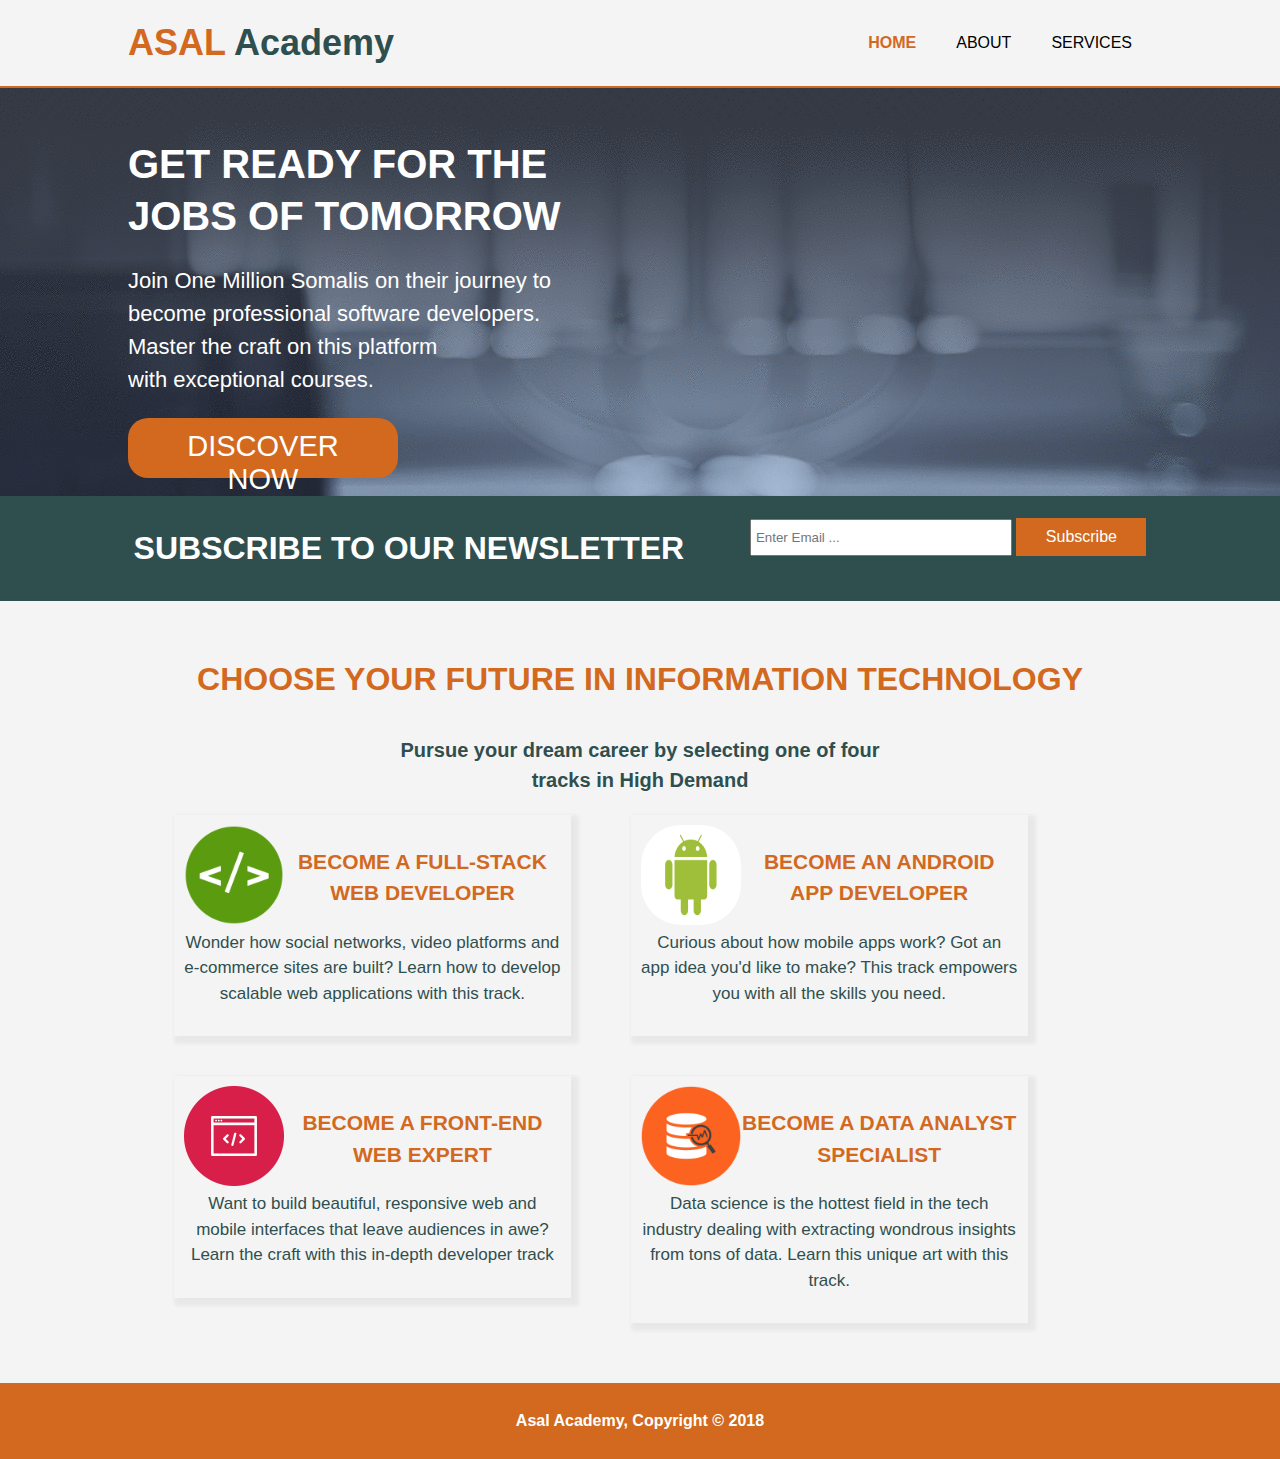
<file: index.html>
<!DOCTYPE html>
<html>
<head>
  <meta charset="utf-8">
  <meta name="viewport" content="width=device-width">
  <meta name="description" content="Learn Plan design and develop">
  <meta name="keywords" content="ICT, Webdesign">
  <meta name="author" content="Mohamed A. Abdisamad">
  <title>Asal Academy | Welcome</title>
  <link rel="stylesheet" href="./css/style.css" type="text/css">
</head>
<body>
  <header>
    <div class="container">
      <div id="logo">
        <h1><span class="hightlight"><a style="text-decoration:none;color:chocolate;"href="index.html">ASAL </a></span>Academy</h1>
      </div>
      <nav id="nav">
        <ul>
          <li class="current"><a href="index.html">Home</a></li>
          <li><a href="about.html">About</a></li>
          <li><a href="services.html">Services</a></li>
        </ul>
      </nav>
    </div>
  </header>
  <section id="showcase">
    <div class="container">
      <h1>GET READY FOR THE <br>JOBS OF TOMORROW</h1>
      <p>Join One Million Somalis on their journey to <br>become
        professional software developers.<br> Master the craft
        on this platform <br>with exceptional courses.</p>
        <button class="btn">Discover Now</button>
    </div>
  </section>
  <section id="newsletter">
    <div class="container">
      <h1>subscribe to our newsletter</h1>
      <form>
        <input type="email" placeholder="Enter Email ... ">
        <button type="submit" class="btn1">Subscribe</button>
      </form>
    </div>
  </section>
  <section id="boxes">
    <div class="container">
      <h1>CHOOSE YOUR FUTURE IN Information Technology</h1>
      <p><span class="subtitle" style="font-size:24;font-weight:bold;">Pursue your dream career by selecting one of four<br>
        tracks in High Demand</span></p>
        <div class="box">
          <img src="./img/fullstack.png">
          <h3>BECOME A FULL-STACK WEB DEVELOPER</h3>
          <p>Wonder how social networks, video platforms
            and e-commerce sites are built? Learn how to
            develop scalable web applications with this track.</p>
        </div>

        <div class="box">
          <img src="./img/android.jpeg">
          <h3>BECOME AN ANDROID APP DEVELOPER</h3>
          <p>Curious about how mobile apps work? Got an
            app idea you'd like to make? This track empowers
            you with all the skills you need.</p>
        </div>

        <div class="box">
          <img src="./img/html.png">
          <h3>BECOME A FRONT-END WEB EXPERT</h3>
          <p> Want to build beautiful, responsive web and
            mobile interfaces that leave audiences in awe? Learn
            the craft with this in-depth developer track</p>
        </div>

        <div class="box">
          <img src="./img/data.png">
          <h3>BECOME A DATA ANALYST SPECIALIST</h3>
          <p>Data science is the hottest field in the tech industry dealing with extracting wondrous insights from tons of data.
             Learn this unique art with this track.</p>
        </div>

    </div>
  </section>
  <footer id="footer">
    <div class="container">
      <p>Asal Academy, Copyright &copy; 2018</p>
    </div>
  </footer>
</body>
</html>
</file>
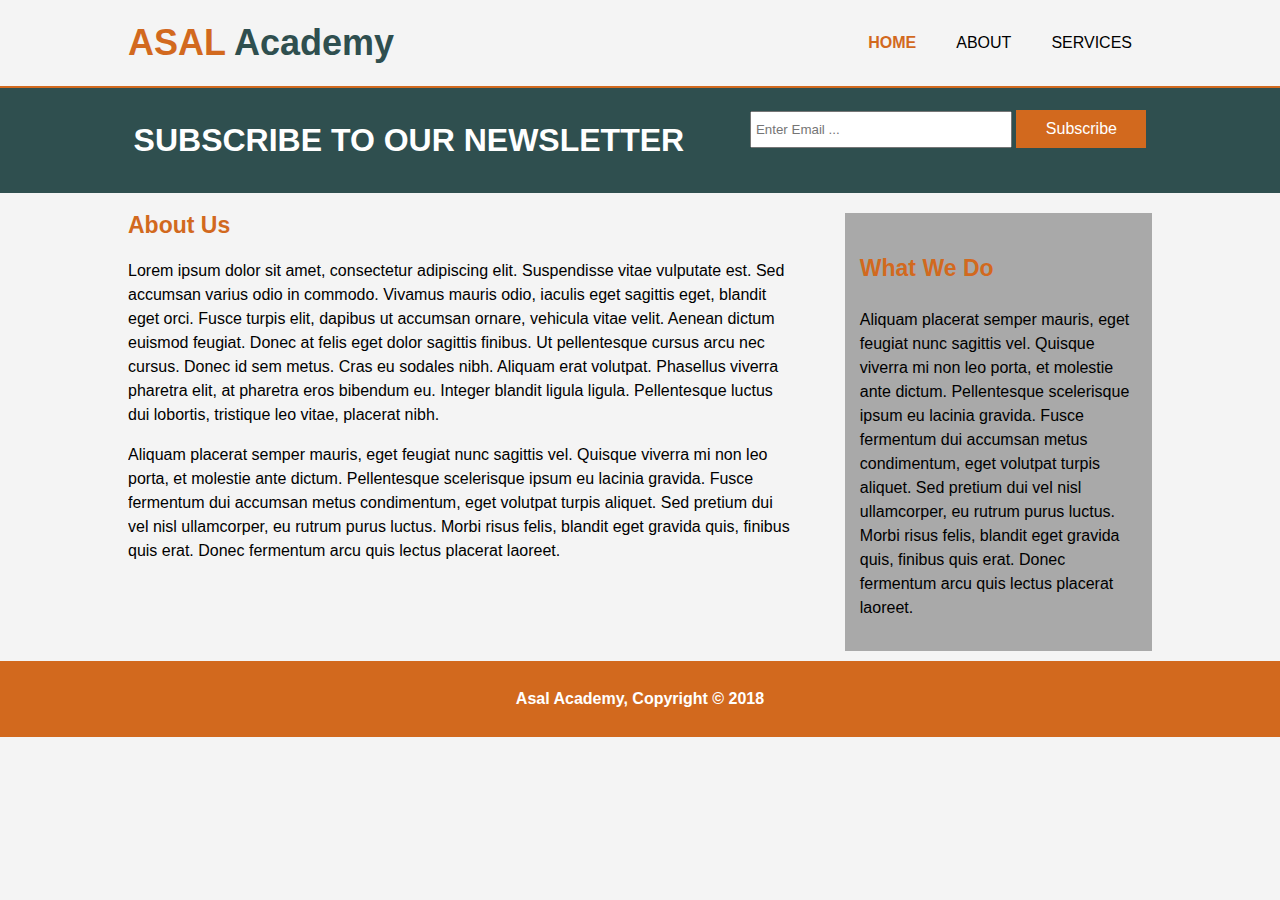
<file: about.html>
<!DOCTYPE html>
<html>
<head>
  <meta charset="utf-8">
  <meta name="viewport" content="width=device-width">
  <meta name="description" content="Learn Plan design and develop">
  <meta name="keywords" content="ICT, Webdesign">
  <meta name="author" content="Mohamed A. Abdisamad">
  <title>Asal Academy | About Us</title>
  <link rel="stylesheet" href="./css/style.css" type="text/css">
</head>
<body>
  <header>
    <div class="container">
      <div id="logo">
        <h1><span class="hightlight"><a style="text-decoration:none;color:chocolate;"href="index.html">ASAL </a></span>Academy</h1>
      </div>
      <nav id="nav">
        <ul>
          <li class="current"><a href="index.html">Home</a></li>
          <li><a href="about.html">About</a></li>
          <li><a href="services.html">Services</a></li>
        </ul>
      </nav>
    </div>
  </header>
  <section id="newsletter">
    <div class="container">
      <h1>subscribe to our newsletter</h1>
      <form>
        <input type="email" placeholder="Enter Email ... ">
        <button type="submit" class="btn1">Subscribe</button>
      </form>
    </div>
  </section>
  <section id="main">
    <div class="container">
      <article id="main-col">
        <h1 class="pagetitle">About Us</h1>
        <p>Lorem ipsum dolor sit amet, consectetur adipiscing elit. Suspendisse vitae vulputate est. Sed accumsan varius odio in commodo. Vivamus mauris odio, iaculis eget sagittis eget, blandit eget orci. Fusce turpis elit, dapibus ut accumsan ornare, vehicula vitae velit. Aenean dictum euismod feugiat. Donec at felis eget dolor sagittis finibus. Ut pellentesque cursus arcu nec cursus. Donec id sem metus. Cras eu sodales nibh. Aliquam erat volutpat. Phasellus viverra pharetra elit, at pharetra eros bibendum eu. Integer blandit ligula ligula. Pellentesque luctus dui lobortis, tristique leo vitae, placerat nibh.</p>
        <p>Aliquam placerat semper mauris, eget feugiat nunc sagittis vel. Quisque viverra mi non leo porta, et molestie ante dictum. Pellentesque scelerisque ipsum eu lacinia gravida. Fusce fermentum dui accumsan metus condimentum, eget volutpat turpis aliquet. Sed pretium dui vel nisl ullamcorper, eu rutrum purus luctus. Morbi risus felis, blandit eget gravida quis, finibus quis erat. Donec fermentum arcu quis lectus placerat laoreet.</p>
      </article>
      <aside id="sidebar">
        <div class="dark">
          <h3>What We Do </h3>
          <p>Aliquam placerat semper mauris, eget feugiat nunc sagittis vel. Quisque viverra mi non leo porta, et molestie ante dictum. Pellentesque scelerisque ipsum eu lacinia gravida. Fusce fermentum dui accumsan metus condimentum, eget volutpat turpis aliquet. Sed pretium dui vel nisl ullamcorper, eu rutrum purus luctus. Morbi risus felis, blandit eget gravida quis, finibus quis erat. Donec fermentum arcu quis lectus placerat laoreet.</p>
        </div>
      </aside>

    </div>

  </section>
  <footer>
    <div class="container">
      <p>Asal Academy, Copyright &copy; 2018</p>
    </div>
  </footer>
</body>
</html>
</file>
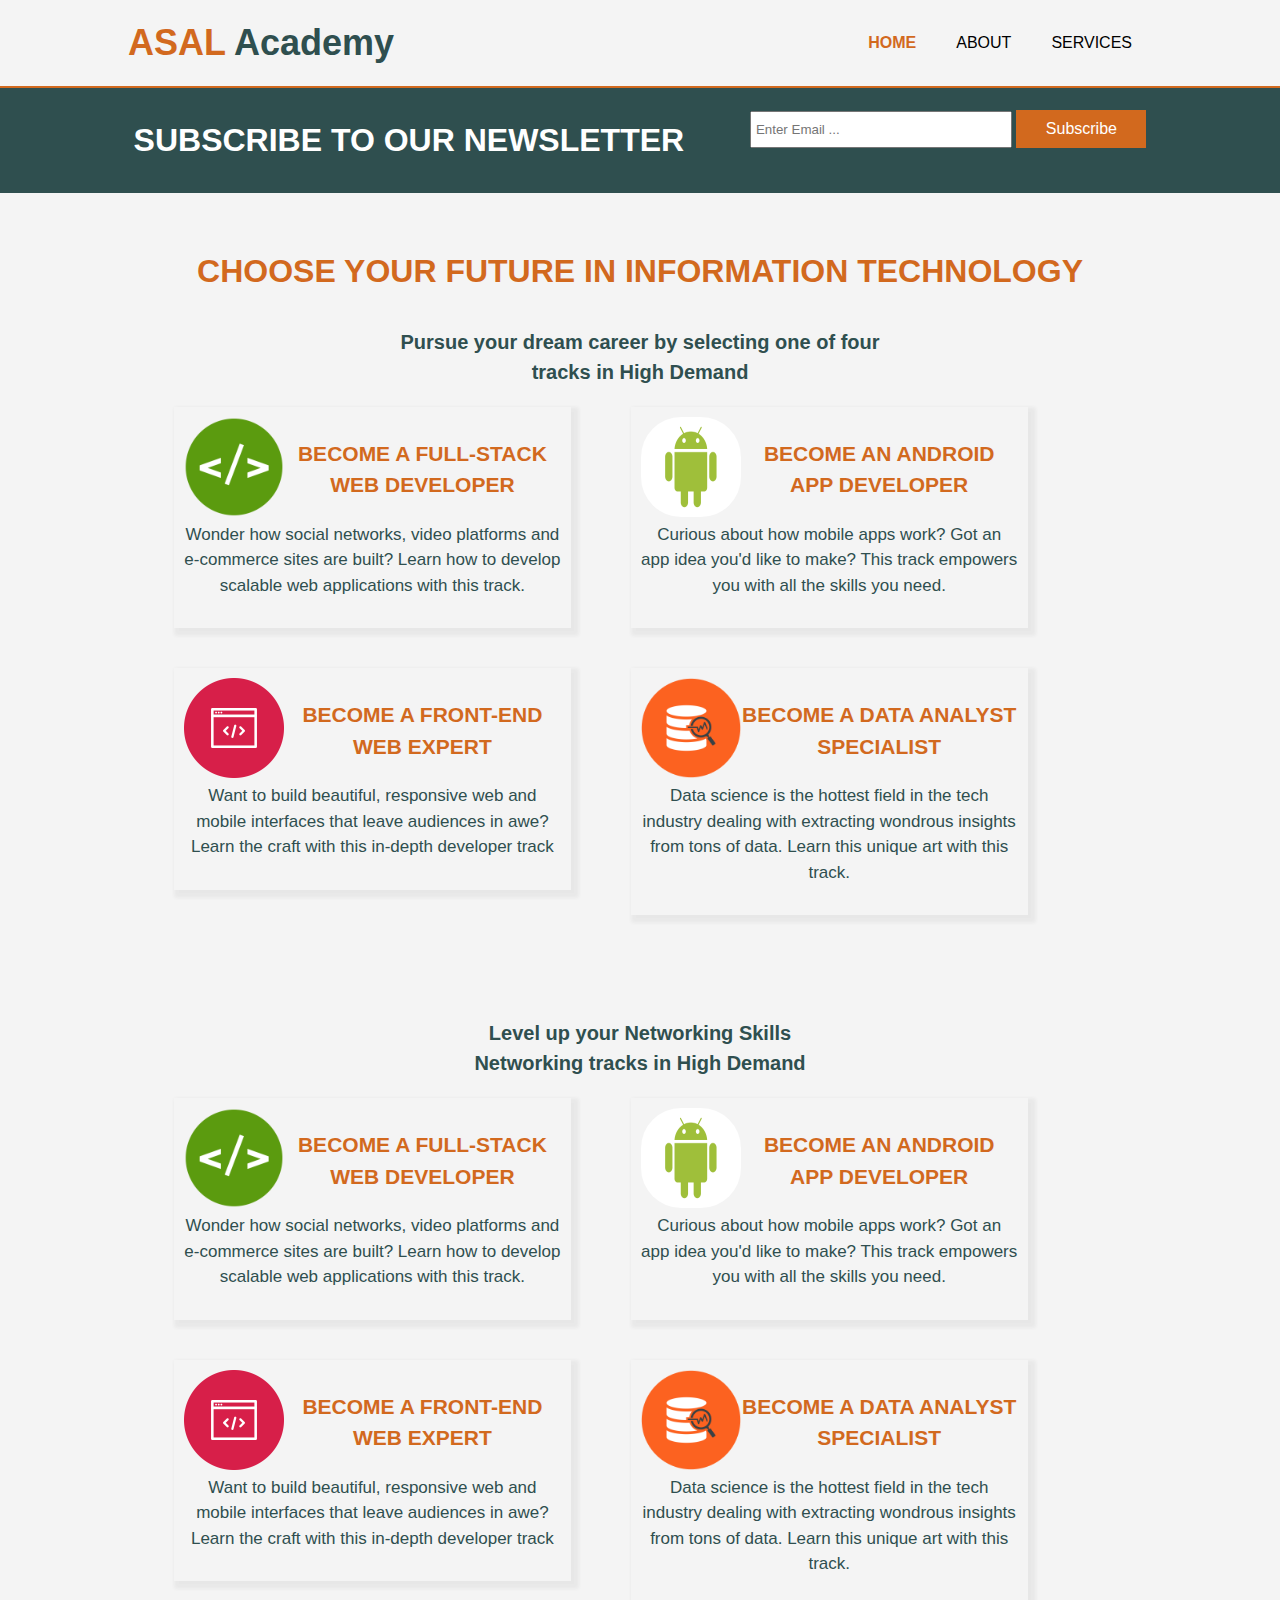
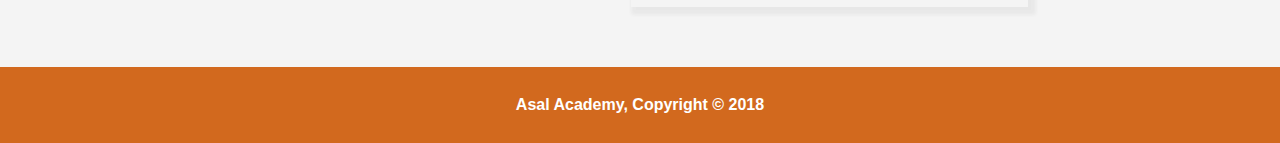
<file: services.html>
<!DOCTYPE html>
<html>
<head>
  <meta charset="utf-8">
  <meta name="viewport" content="width=device-width">
  <meta name="description" content="Learn Plan design and develop">
  <meta name="keywords" content="ICT, Webdesign">
  <meta name="author" content="Mohamed A. Abdisamad">
  <title>Asal Academy | Services </title>
  <link rel="stylesheet" href="./css/style.css" type="text/css">
</head>
<body>
  <header>
    <div class="container">
      <div id="logo">
        <h1><span class="hightlight">ASAL </span>Academy</h1>
      </div>
      <nav id="nav">
        <ul>
          <li class="current"><a href="index.html">Home</a></li>
          <li><a href="about.html">About</a></li>
          <li><a href="services.html">Services</a></li>
        </ul>
      </nav>
    </div>
  </header>
  <section id="newsletter">
    <div class="container">
      <h1>subscribe to our newsletter</h1>
      <form>
        <input type="email" placeholder="Enter Email ... ">
        <button type="submit" class="btn">Subscribe</button>
      </form>
    </div>
  </section>
  <section id="boxes">
    <div class="container">
      <h1>CHOOSE YOUR FUTURE IN Information Technology</h1>
      <p><span class="subtitle" style="font-size:24;font-weight:bold;">Pursue your dream career by selecting one of four<br>
        tracks in High Demand</span></p>
        <div class="box">
          <img src="./img/fullstack.png">
          <h3>BECOME A FULL-STACK WEB DEVELOPER</h3>
          <p>Wonder how social networks, video platforms
            and e-commerce sites are built? Learn how to
            develop scalable web applications with this track.</p>
        </div>

        <div class="box">
          <img src="./img/android.jpeg">
          <h3>BECOME AN ANDROID APP DEVELOPER</h3>
          <p>Curious about how mobile apps work? Got an
            app idea you'd like to make? This track empowers
            you with all the skills you need.</p>
        </div>

        <div class="box">
          <img src="./img/html.png">
          <h3>BECOME A FRONT-END WEB EXPERT</h3>
          <p> Want to build beautiful, responsive web and
            mobile interfaces that leave audiences in awe? Learn
            the craft with this in-depth developer track</p>
        </div>

        <div class="box">
          <img src="./img/data.png">
          <h3>BECOME A DATA ANALYST SPECIALIST</h3>
          <p>Data science is the hottest field in the tech industry dealing with extracting wondrous insights from tons of data.
             Learn this unique art with this track.</p>
        </div>

    </div>
  </section>

  <!-- Second tab for the services -->
  <section id="boxes">
    <div class="container">
      <p><span class="subtitle" style="font-size:24;font-weight:bold;">Level up your Networking Skills<br>
        Networking tracks in High Demand</span></p>
        <div class="box">
          <img src="./img/fullstack.png">
          <h3>BECOME A FULL-STACK WEB DEVELOPER</h3>
          <p>Wonder how social networks, video platforms
            and e-commerce sites are built? Learn how to
            develop scalable web applications with this track.</p>
        </div>

        <div class="box">
          <img src="./img/android.jpeg">
          <h3>BECOME AN ANDROID APP DEVELOPER</h3>
          <p>Curious about how mobile apps work? Got an
            app idea you'd like to make? This track empowers
            you with all the skills you need.</p>
        </div>

        <div class="box">
          <img src="./img/html.png">
          <h3>BECOME A FRONT-END WEB EXPERT</h3>
          <p> Want to build beautiful, responsive web and
            mobile interfaces that leave audiences in awe? Learn
            the craft with this in-depth developer track</p>
        </div>

        <div class="box">
          <img src="./img/data.png">
          <h3>BECOME A DATA ANALYST SPECIALIST</h3>
          <p>Data science is the hottest field in the tech industry dealing with extracting wondrous insights from tons of data.
             Learn this unique art with this track.</p>
        </div>

    </div>
  </section>
  <!-- End of services -->

  <footer>
    <div class="container">
      <p>Asal Academy, Copyright &copy; 2018</p>
    </div>
  </footer>
</body>
</html>
</file>
<file: css/style.css>
body{
  font-family: arial, sans-serif;
  font-size: 15;
  line-height: 1.5;
  /*font:15px/1.5 Arial,Helvetica,sans-serif;*/
  padding: 0;
  margin: 0;
  background-color: #f4f4f4;


}
/* Global container */
.container{
  width:80%;
  margin:auto;
  overflow: hidden;
}
button{
  height:38px;
  width:130px;
  background: chocolate;
  border:0;
  padding-left: 20px;
  padding-right: 20px;
  color:white;
  font-size:16px;
}
.dark{
  padding: 15px;
  background:darkgray;
  margin-top:10px;
  margin-bottom: 10px;
}
/* Header */
header {
  background-color:#f4f4f4;
  padding-top: 16px;
  height: 18px;
  min-height: 70px;
  border-bottom: 2px solid chocolate;

  /*border-bottom: chocolate 2px solid;*/
}
/*header .container{
  background-color:#f4f4f4;
  padding-top: 0;
  margin:0;
  height: 18px;
  min-height: 70px;
  position:fixed;
  display:inline;
  width:80%;
  float:left;

}*/

ul{
  margin:0;
  padding: 0;
}
header nav a{
  text-decoration: none;
  font-size:16px;
  text-transform: uppercase;
  color:black;
  font-family:arial;
}
header nav li{
  float:left;
  display: block;
  padding: 0 20px 0 20px;
}
header #logo{
  float: left;
}
header #nav{
  float:right;
  margin-top:15px;
}
header #logo h1{
  margin:0;
  color:darkslategray;
  margin-bottom:20px;
  font-size:36px;
}
header .hightlight, header .current a{
  color:chocolate;
  font-weight: bold;
}
header a:hover{
  color:chocolate;
}

/* showcase */
#showcase{
  min-height: 400px;
  background:url('../img/slider1.png') 0 0px no-repeat;
  /*background: linear-gradient(to right, rgba(255,120,0,10), rgba(255,0,0,0.2));*/
  color:white;
  margin-top: 0px;


}
#showcase h1{
  margin-top: 50px;
  color:white;
  font-size:40px;
  font-weight: bold;
  line-height: 1.3;
  margin-bottom: 6px;

}
#showcase p{
  color:white;
  font-size:22px;
  font-family:arial;
}
#showcase .btn{
  width:270px;
  height: 60px;
  padding: 12px 28px;
  border-radius: 20px;
  margin-bottom: 5px;
  display: inline-block;
  background-color:chocolate;
  font-size:29px;
  color:white;
  text-transform: uppercase;
  border:0px;
}
#showcase  .btn:hover{
  background-color:darkslategray;
  cursor: pointer;
  box-shadow: 0 12px 16px 0 rgba(0,0,0,0.24), 0 17px 50px 0 rgba(0,0,0,0.19);
}

/*newsletter*/

#newsletter{
  padding:7px;
  color:white;
  background:darkslategray;
}
#newsletter h1{
  float: left;
  text-transform: uppercase;

}
#newsletter form{
  float:right;
  margin-top:15px;
}
#newsletter input[type="email"]{
padding:4px;
height: 25px;
width: 250px;
}
/*Boxes */

#boxes{
  margin-top:3px;
  padding:20px;
}
#boxes .box{
  float:left;
  width:40%;
  padding:10px;
  margin-right: 30px;
  margin-left: 30px;
  margin-bottom: 40px;
  text-align: center;
  box-sizing: border-box;
  box-shadow: 4px 4px 4px 4px rgba(0, 0, 0, 0.03), 4px 4px 4px 4px rgba(0, 0, 0, 0.02);
}
#boxes .box:hover {
  background-color: darkslategray;
}
#boxes .box:hover h3 {
  color:white;
  font-weight:bold;
  font-size: 21px;
}
#boxes .box:hover p {
  color:white;
  font-size:17px;
  font-family: arial;
}
#boxes h1{
  padding:10px;
  color:chocolate;
  font-size:32px;
  font-weight: bold;
  text-transform:uppercase;
  text-align: center;

}
/*#boxes .subtitle{
  margin-bottom: :20px;
  padding:0px;
  color:darkslategray;
  text-align: center;
  font-size:24px;
  font-family:arial;
}
*/
#boxes p{
  margin-bottom:20px;
  padding:0px;
  color:darkslategray;
  text-align: center;
  font-size:20px;
  font-family:arial;
}
#boxes .box img{
  float:left;
  width:100px;
  height: 100px;
  border-radius: 40px;
  text-align:left;
}
#boxes .box h3{
  color:chocolate;
  font-size:21px;
  font-weight: bold;
}
#boxes .box p{
  font-size:17px;
  font-family: arial;
}

#boxes p .shorttitle{
  border: 10px chocolate solid;
}
/* Article Main */
article#main-col{
  float:left;
  width:65%;
}
article .pagetitle{
  font-size:23px;
  font-weight: 600;
  color:chocolate
}
/* Sidebar */
aside#sidebar{
  float:right;
  margin-top:10px;
  width:30%;
}
aside h3{
  font-size:23px;
  font-weight: 600;
  color:chocolate
}
/* Footer */
footer {
  background-color: chocolate;
  padding: 10px;
}
footer p{
  color:white;
  font-weight: bold;
  text-align: center;
}

/*media queries */
@media(max-width: 768px){
  header #logo,
  header nav,
  header nav li,
  #newsletter h1,
  #newsletter form,
  #boxes .box,
  #boxes .box:hover{
    float:none;
    text-align: center;
    width:100%;
  }
  header{
    padding-bottom: 20px;
  }
  #showcase h1{
    margin-top:40px;
  }
  #newsletter .btn1{
    display:block;
    width:100%;
  }
  #newsletter form input[type="email"]{
    width:100%;
    margin-bottom:5px;
  }
  #boxes .box,
  #boxes .box:hover{
    padding-right:0;
    margin-left: 0;
    text-align: left;
  }
  article#main-col,
  aside#sidebar{
    float:none;
    text-align:center;
    width:100%;
  }

}
</file>
